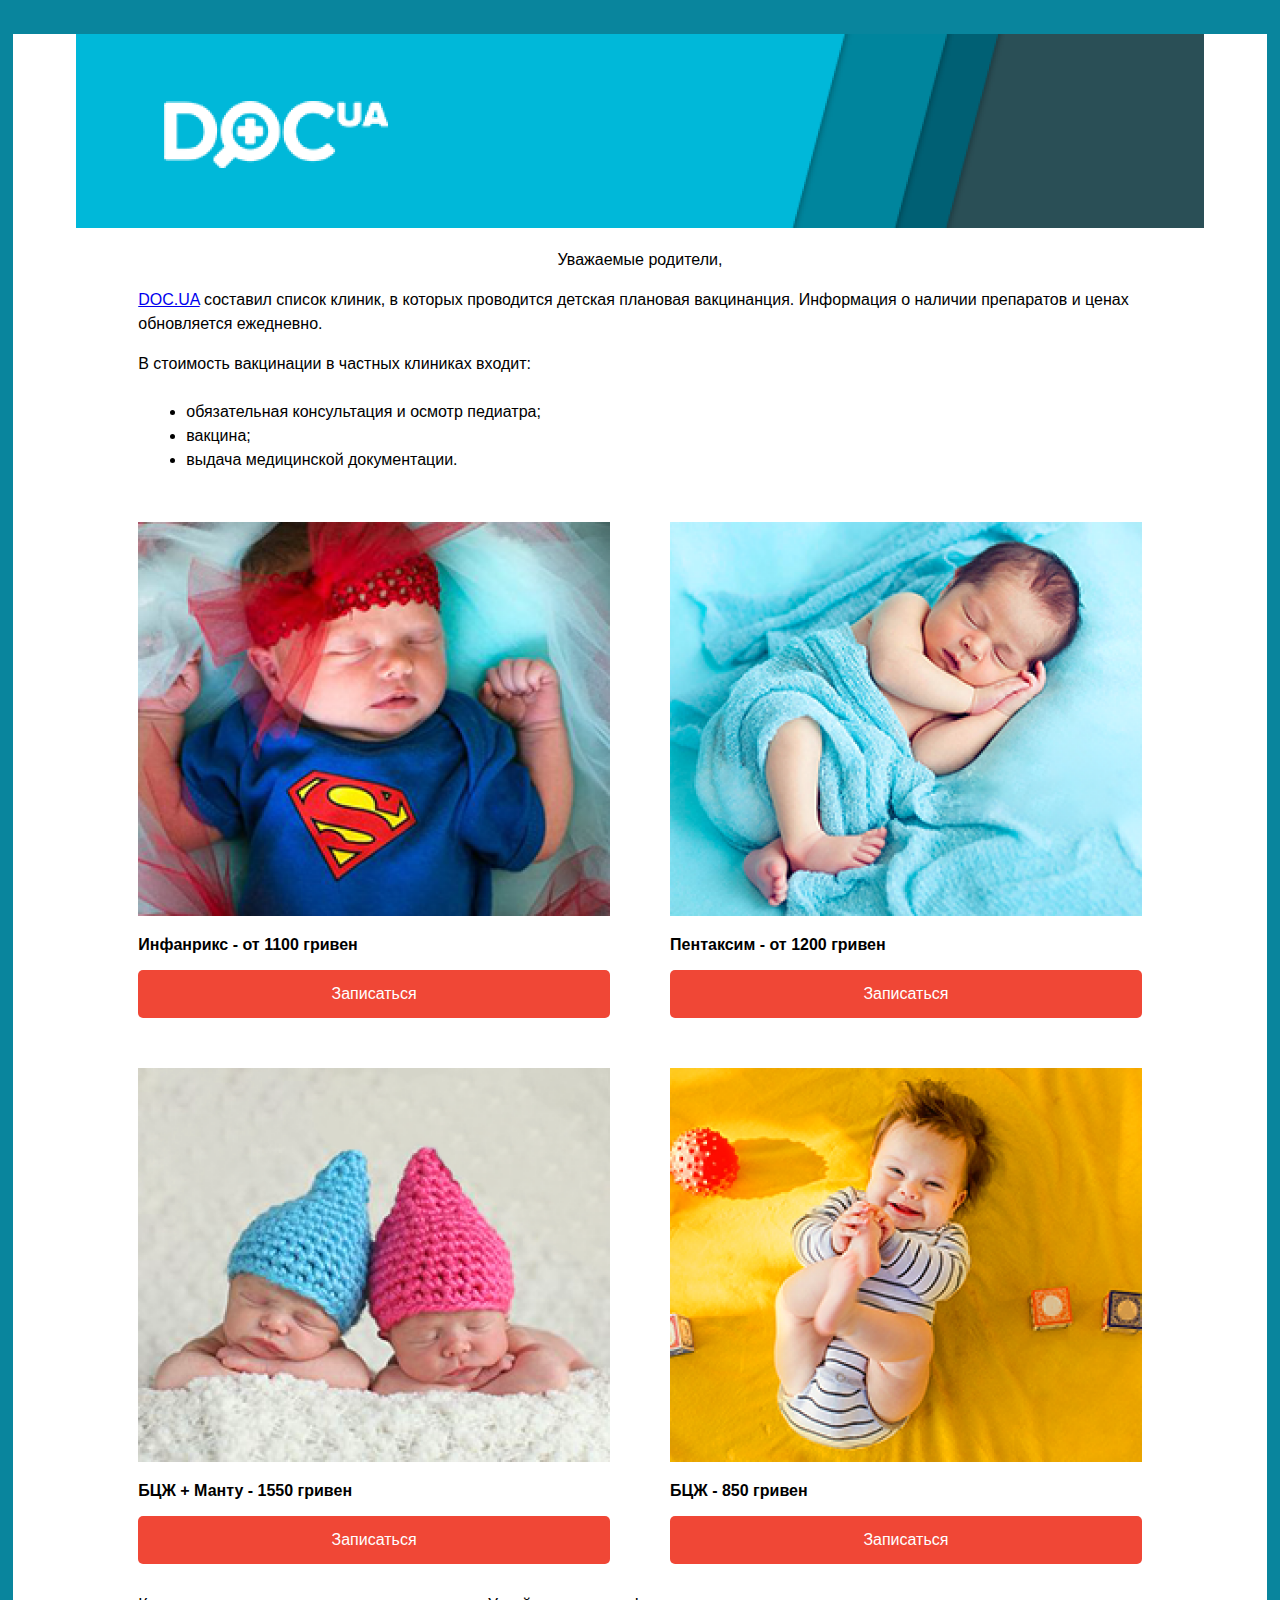
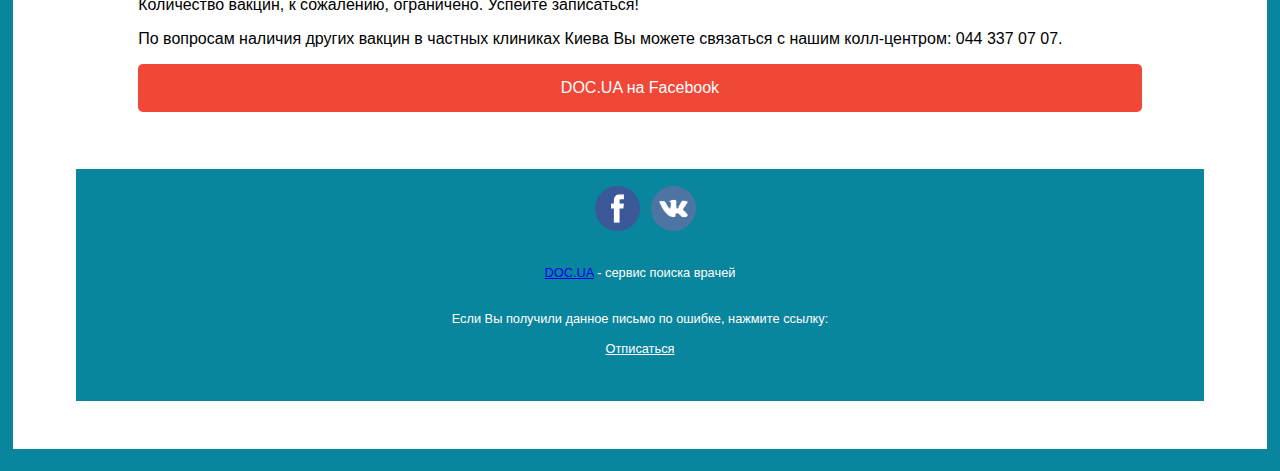
<file: docUa/docua2/docua2/index.html>
<!DOCTYPE html>
<html lang="en">
<head>
	<meta charset="UTF-8">
	<title>DocUa</title>
	<link rel="stylesheet" href="style.css">
	<meta name="viewport" content="width=device-width, initial-scale=1.0">

</head>
<body>
	<div class="wrap">
		<div class="container-large">
			<header>
				<img src="header.png" alt="">
			</header>
		</div>
		<div class="container">
			<div class="header-text">
				<p>Уважаемые родители,</p>

				<p><a href="http://doc.ua">DOC.UA</a> составил список клиник, в которых проводится детская плановая вакцинанция. Информация о наличии препаратов и ценах обновляется ежедневно.</p>

				<p>В стоимость вакцинации в частных клиниках входит:</p>
				<br>
				<ul>
					<li>обязательная консультация и осмотр педиатра;</li>
					<li>вакцина;</li>
					<li>выдача медицинской документации.</li>
				</ul>	
					
			</div>
			<div class="services">
				<div class="product-card">
					<img src="i1.png" alt="i1">
					<p>
						<b>Инфанрикс - от 1100 гривен</b>
					</p>
					<div class="btn">
						Записаться
					</div>
				</div>
				<div class="product-card">
					<img src="i2.png" alt="i2">
					<p>
						<b>Пентаксим - от 1200 гривен</b>
					</p>
					<div class="btn">
						Записаться
					</div>
				</div>
				<div class="product-card">
					<img src="i3.png" alt="i3">
					<p>
						<b>БЦЖ + Манту - 1550 гривен</b>
					</p>
					<div class="btn">
						Записаться
					</div>
				</div>
				<div class="product-card">
					<img src="i4.png" alt="i4">
					<p>
						<b>БЦЖ - 850 гривен</b>
					</p>
					<div class="btn">
						Записаться
					</div>
				</div>
			</div>
			<div class="text-bottom">
				<p>
					
					Количество вакцин, к сожалению, ограничено. Успейте записаться!
				</p>

				<p>
					По вопросам наличия других вакцин в частных клиниках Киева Вы можете связаться с нашим колл-центром: 044 337 07 07.
				</p>
				<div class="btn">
					DOC.UA на Facebook
				</div>
			</div>
		</div>
		<div class="container-large">
			<footer>
				<div class="social">
					<img src="facebook.png" alt="">
					<img src="vk.png" alt="">
				</div>
				<div class="footer-text">
					<p>
						<a href="http://doc.ua">DOC.UA</a> - сервис поиска врачей
					</p>
					<br>
					<p class="last-text">
						Если Вы получили данное письмо по ошибке, нажмите ссылку: <br><br>
						<a href="#">Отписаться</a>
					</p>
				</div>
				<div class="space"> </div>
			</footer>
		</div>
	</div>
</body>
</html>
</file>
<file: docUa/docua2/docua2/style.css>
* {
	margin: 0;
	padding: 0;
	box-sizing: border-box;
}
html {
	font-size: 16px;
	font-family: sans-serif;
	background: rgb(9, 133, 157);;
}
header {
	margin-top: 3%;
}
.header-text {
	line-height: 1.5rem;
}
.header-text p:first-child {
	text-align: center;
}
header img {
	width: 100%;
	max-width: 100%;
}
ul {
	margin-left: 3rem;
}
.wrap {
	width: 98%;
	max-width: 98%;
	background: #fff;
	margin-left: 1%;
}
.container {
	width: 1200px;
	max-width: 80%;
	margin: 0 auto;
	background: rgb(255, 255, 255);
}
.container-large {
	width: 1380px;
	max-width: 90%;
	margin: 0 auto;
	background: rgb(255, 255, 255);
}
.services {
	width: 100%;
	max-width: 100%;
	display: flex;
	flex-wrap: wrap;
	flex-direction: row;
	justify-content: space-between;
	align-content: space-between;
}
.product-card {
	width: 47%;
	max-width: 100%;
	margin-top: 5%;
}
.product-card img {
	width: 100%;
	max-width: 100%;
}
.product-card p {
	width: 100%;
	max-width: 100%;
}
.btn {
	width: 100%;
	max-width: 100%;
	background: rgb(240, 71, 54);
	min-height: 39px;
	border-radius: 5px;
	text-align: center;
	line-height: 3rem;
	margin-top: 1rem;
	color: #fff;

}
p {
	width: 100%;
	max-width: 100%;
	margin-top: 1rem;
}
.text-bottom {
	margin-top: 2rem;
}
footer {
	margin-top: 5%;
	width: 100%;
	max-width: 100%;
	min-height: 8rem;
	background: rgb(9, 133, 157);
	margin-bottom: 2%;
}
.space {
	margin-top: 4%;
	min-height: 3rem;
	background: #fff;
}
.social {
	min-height: 5rem;
	width: 100%;
	display: flex;
	flex-direction: row;
	justify-content: center;
	align-items: center;
}
.social img {
	width: 4%;
	height: 4%;
	margin-left: 1%;
}
.footer-text {
	text-align: center;
	font-size: 0.8rem;
	color: #fff;
}
.last-text a {
	color: #fff;
}

@media all and (max-width: 799px) {
	html {
		font-size: 1.3rem;
	}
	.product-card {
		width: 100%;
		flex-direction: column;
		margin-top: 2rem;
	}
	.container-large {
		max-width: 100%;
		width: 100%;
	}
	.space {
		background: rgb(9, 133, 157);
	}
	.social img {
		width: 8%;
		height: 8%;
	}
	ul {
		margin-left: 2rem;
	}
}

@media all and (max-width: 420px) {
	
	html {
		font-size: 1.2rem;
	}
	.social img {
		width: 12%;
		height: 12%;
	}
	.product-card {
		margin-top: 2.5rem;
	}
	ul {
		margin-left: 1rem;
	}
	footer {
		margin-top: 4rem;
	}
}
</file>
